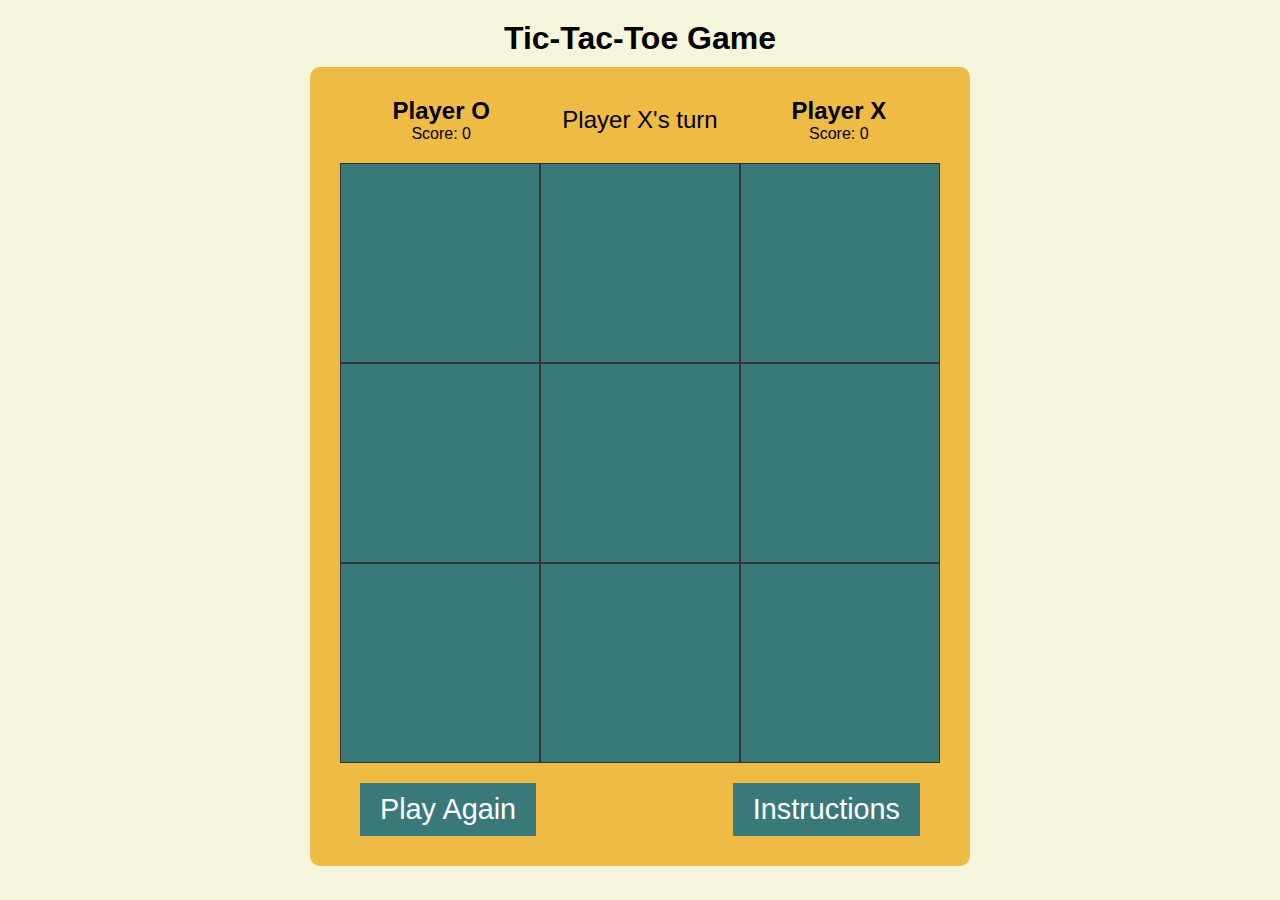
<file: index.html>
<!DOCTYPE html>
<html lang="en">

<head>
  <meta charset="UTF-8">
  <meta name="viewport" content="width=device-width, initial-scale=1.0">

  <!-- Links the external stylesheet -->
  <link rel="stylesheet" href="assets/css/style.css">

  <!-- Meta Tags for SEO -->
  <meta name="description" content="Tic-Tac-Toe Game, a fun game for two players">
  <meta name="keywords" content="Tic-Tac-Toe, game, X, O, two-players, score, play again, instructions">


  <!-- Title of the page displayed on the browser tab -->
  <title>Tic-Tac-Toe Game</title>

  <!-- Favicons for various devices -->
  <link rel="apple-touch-icon" sizes="180x180" href="assets/favicon/apple-touch-icon.png">
  <link rel="icon" type="image/png" sizes="32x32" href="assets/favicon/favicon-32x32.png">
  <link rel="icon" type="image/png" sizes="16x16" href="assets/favicon/favicon-16x16.png">
</head>

<body>
  <div class="container">
    <header>

      <!-- Main heading for the game -->
      <h1>Tic-Tac-Toe Game</h1>
    </header>
    <main>

      <div class="game-box">

        <!-- Scoreboard displaying players names and current scores -->
        <div class="scoreboard">
          <div class="player player-left">
            <h2>Player O</h2>
            <p>Score: <span id="playerO-score">0</span></p>
          </div>

          <!-- Status of the game (whose turn it is) -->
          <div id="game-status">Player X's turn</div>

          <div class="player player-right">
            <h2>Player X</h2>
            <p>Score: <span id="playerX-score">0</span></p>
          </div>
        </div>

        <!-- Game board displayed as a grid of 9 cells -->
        <div class="board" id="board">
          <div class="cell" data-index="0"></div>
          <div class="cell" data-index="1"></div>
          <div class="cell" data-index="2"></div>
          <div class="cell" data-index="3"></div>
          <div class="cell" data-index="4"></div>
          <div class="cell" data-index="5"></div>
          <div class="cell" data-index="6"></div>
          <div class="cell" data-index="7"></div>
          <div class="cell" data-index="8"></div>
        </div>

        <!-- Buttons for restarting the game and view instructions -->
        <div class="button-wrapper">

          <button id="restart-button">Play Again</button>
          <button id="instructions-button">Instructions</button>
        </div>
      </div>

      <!-- Popup modal for game instructions -->
      <div id="popup-instructions" class="hidden">
        <div class="instructions-content">
          <h3>How To Play</h3>

          <p>
            This game consist of player X and player O.
            Players take turn by clicking on the grid to place their marks.
            The first player to get 3 marks in a row,horizontally, vertically or diagonally,"wins" and the score is been
            recorded.
            If the cells are filled up and no one wins, the game is declared a draw.
            Click the Play Again button to reset the game.
          </p>

          <!-- Button to close the instructions popup -->
          <button id="close-instructions-button">Close</button>
        </div>
      </div>
    </main>
  </div>

  <!-- External JavaScript file -->
  <script src="assets/js/script.js"></script>
</body>

</html>
</file>
<file: assets/css/style.css>
/* Reset default styles for all elements */
* {
  margin: 0;
  padding: 0;
  box-sizing: border-box;
}

/* General body styling */
body {
  font-family: Arial, sans-serif;
  background-color: beige;
  color: black;
}

/* Centered container for the game */
.container {
  max-width: 600px;
  margin: auto;
  padding: 20px;
}

/* Header styling */
header {
  text-align: center;
  margin-bottom: 10px;
}

/* Main game area */
main {
  display: flex;
  flex-direction: column;
  align-items: center;
}

/* Game box that holds the board and scoreboard */
.game-box {
  background-color: #eb4;
  padding: 30px;
  border-radius: 10px;
  position: relative;
}

/* Scoreboard layout: display players and their scores */
.scoreboard {
  display: flex;
  justify-content: space-around;
  width: 100%;
  margin-bottom: 20px;
}

/* Player section layout */
.player {
  text-align: center;
  flex: 1;
}

/* Game status text (whose turn it is) */
#game-status {
  text-align: center;
  font-size: 1.5em;
  margin: 0 20px;
  align-self: center;
}

/* Board layout: a 3x3 grid for the game */
.board {
  display: grid;
  grid-template-columns: repeat(3, 1fr);
  width: 600px;
  height: 600px;
  background-color: #333;
}

/* Style for individual cells in the grid */
.cell {
  display: flex;
  justify-content: center;
  align-items: center;
  font-size: 2.5em;
  background-color: #397979;
  border: 1px solid #333;
  cursor: pointer;
}

/* Style for individual cells in the grid */
.cell:hover {
  background-color: #555;
}

/* Button styling */
.button-wrapper {
  display: flex;
  justify-content: space-between;
  margin-top: 20px;
}

/* General button styling */
button {
  padding: 10px 20px;
  border: none;
  background-color: #397979;
  color: white;
  cursor: pointer;
  transition: background-color 0.3s ease;
  margin: 0 10px;
  font-size: 1.8em;

}

#restart-button {
  margin-left: 20px;
}

#instructions-button {
  margin-right: 20px;
}

/* Button hover effect */
button:hover {
  background-color: #555;
}

/* Styling for the instructions popup modal */
#popup-instructions {
  position: fixed;
  top: 50%;
  left: 50%;
  transform: translate(-50%, -50%);
  background-color: beige;
  padding: 20px;
  border: 2px solid #333;
  box-shadow: 0 5px 15px rgba(0, 0, 0, 0.1);
  max-width: 400px;
  width: 80%;
  font-size: 1.2em;
  z-index: 1000;
}

/* Hide the instructions popup by default */
.hidden {
  display: none;
}

/* Styling for error page (404 page) */
.error-container {
  display: flex;
  flex-direction: column;
  justify-content: center;
  align-items: center;
  height: 100vh;
  color: beige;
}

.error-container h1 {
  font-size: 100px;
}

.error-container p {
  font-size: 24px;
  margin-top: 10px;
}

.error-container a {
  margin-top: 20px;
  padding: 10px 20px;
  background-color: beige;
  color: #333;
  text-decoration: none;
  font-size: 18px;
  border-radius: 5px;
  transition: background-color 0.3s ease;
}

/* Media query for smaller screen sizes (responsive design) */
@media (max-width: 600px) {
  .board {
    width: 100%;
    height: auto;
  }

  .cell {
    height: 80px;
    font-size: 1.8em;
  }

  header h1 {
    font-size: 1.8em;
  }

  .container {
    padding: 10px;
  }

  .scoreboard p,
  button {
    font-size: 1em;
  }

  .scoreboard span {
    font-size: 1.5em;
  }

  button {
    padding: 8px 16px;
  }
}
</file>
